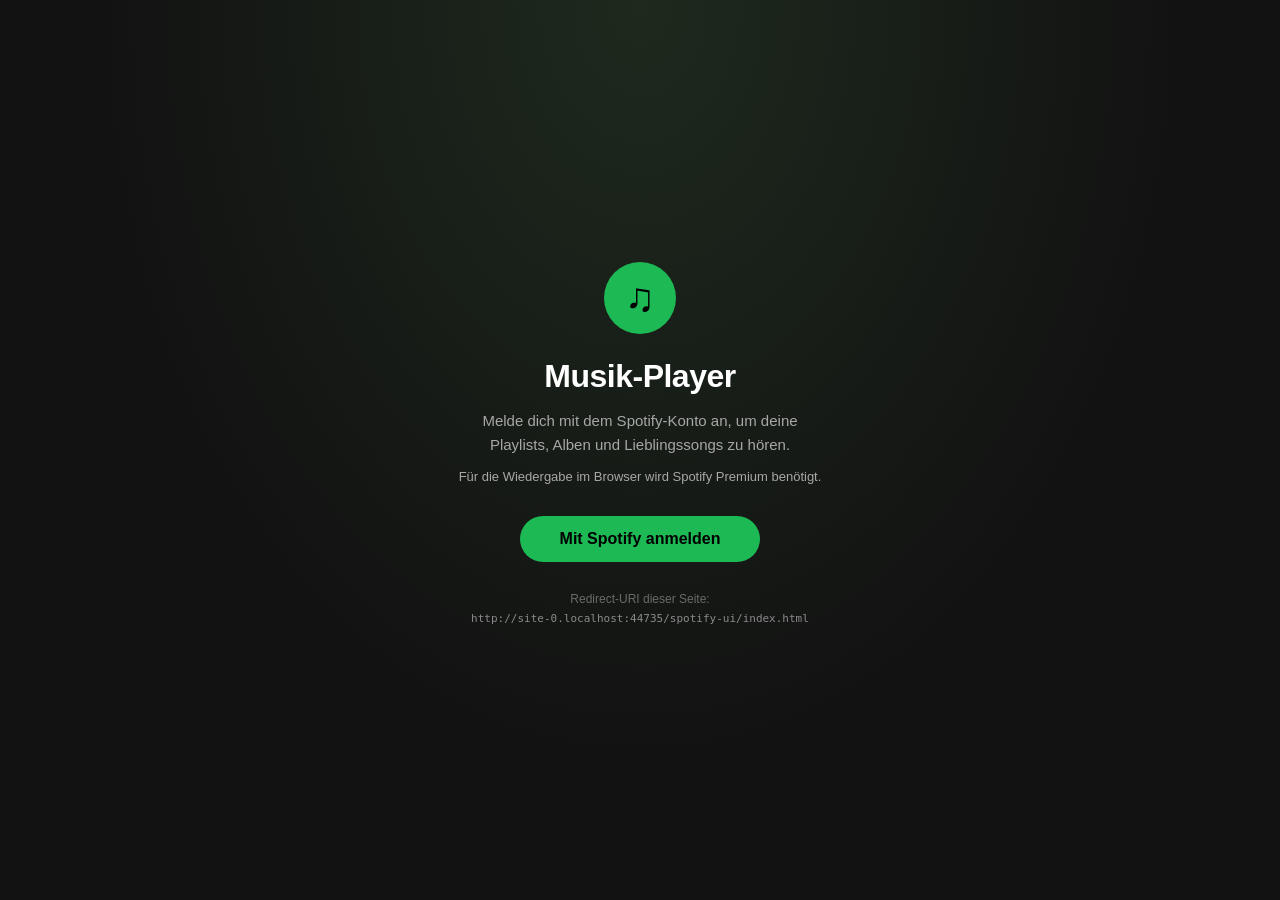
<file: spotify-ui/index.html>
<!DOCTYPE html>
<html lang="de">
<head>
<meta charset="UTF-8">
<meta name="viewport" content="width=device-width, initial-scale=1.0">
<title>Musik-Player</title>
<link rel="icon" href="data:image/svg+xml,%3Csvg xmlns='http://www.w3.org/2000/svg' viewBox='0 0 24 24'%3E%3Ccircle cx='12' cy='12' r='12' fill='%231db954'/%3E%3Ctext x='12' y='17' font-size='13' text-anchor='middle'%3E%E2%99%AB%3C/text%3E%3C/svg%3E">
<link rel="stylesheet" href="style.css">
</head>
<body>

<!-- ================= Login ================= -->
<div class="login-screen" id="loginScreen" hidden>
  <div class="login-box">
    <div class="login-logo"><span class="logo-icon">&#9835;</span></div>
    <h1>Musik-Player</h1>
    <p>Melde dich mit dem Spotify-Konto an, um deine Playlists,
       Alben und Lieblingssongs zu hören.</p>
    <p class="login-note">Für die Wiedergabe im Browser wird Spotify&nbsp;Premium benötigt.</p>
    <button class="login-btn" id="btnLogin">Mit Spotify anmelden</button>
    <p class="login-hint">Redirect-URI dieser Seite:<br><code id="redirectUriHint"></code></p>
  </div>
</div>

<!-- ================= App ================= -->
<div class="app" id="appRoot" hidden>

  <!-- ================= Sidebar ================= -->
  <aside class="sidebar">
    <div class="sidebar-logo">
      <span class="logo-icon">&#9835;</span>
      <span class="logo-text">Musik</span>
    </div>

    <nav class="sidebar-nav" aria-label="Hauptnavigation">
      <button class="nav-item is-active" data-view="home">
        <svg viewBox="0 0 24 24"><path d="M12 3 2.5 11h2.7v9h5.3v-6h3v6h5.3v-9h2.7L12 3z"/></svg>
        <span>Home</span>
      </button>
      <button class="nav-item" data-view="search">
        <svg viewBox="0 0 24 24"><path d="M10 2a8 8 0 1 0 4.9 14.3l5 5 1.4-1.4-5-5A8 8 0 0 0 10 2zm0 2a6 6 0 1 1 0 12 6 6 0 0 1 0-12z"/></svg>
        <span>Suche</span>
      </button>
      <button class="nav-item" data-view="library">
        <svg viewBox="0 0 24 24"><path d="M4 3h2v18H4V3zm5 0h2v18H9V3zm5 .8 6.8 16.6-1.9.8L12.2 4.6l1.8-.8z"/></svg>
        <span>Deine Bibliothek</span>
      </button>
      <button class="nav-item" data-view="playlists">
        <svg viewBox="0 0 24 24"><path d="M3 5h12v2H3V5zm0 4h12v2H3V9zm0 4h8v2H3v-2zm14-2v6.3a3 3 0 1 0 2 2.8V9h3V7h-5v4z"/></svg>
        <span>Playlists</span>
      </button>
      <button class="nav-item" data-view="albums">
        <svg viewBox="0 0 24 24"><path d="M12 2a10 10 0 1 0 0 20 10 10 0 0 0 0-20zm0 6a4 4 0 1 1 0 8 4 4 0 0 1 0-8zm0 2.5a1.5 1.5 0 1 0 0 3 1.5 1.5 0 0 0 0-3z"/></svg>
        <span>Gespeicherte Alben</span>
      </button>
    </nav>

    <div class="sidebar-divider"></div>

    <div class="sidebar-section-label">Meine Playlists</div>
    <div class="sidebar-playlists" id="sidebarPlaylists"></div>

    <div class="sidebar-footer">
      <button class="sidebar-logout" id="btnLogout" title="Abmelden">Abmelden</button>
    </div>
  </aside>

  <!-- ================= Main ================= -->
  <main class="main">
    <header class="topbar">
      <div class="topbar-nav">
        <button class="nav-btn" id="btnBack" title="Zurück" aria-label="Zurück" disabled>
          <svg viewBox="0 0 24 24"><path d="M15.5 4.5 8 12l7.5 7.5L14 21l-9-9 9-9 1.5 1.5z"/></svg>
        </button>
        <button class="nav-btn" id="btnForward" title="Vorwärts" aria-label="Vorwärts" disabled>
          <svg viewBox="0 0 24 24"><path d="M8.5 4.5 16 12l-7.5 7.5L10 21l9-9-9-9-1.5 1.5z"/></svg>
        </button>
      </div>
      <div class="topbar-search">
        <svg viewBox="0 0 24 24"><path d="M10 2a8 8 0 1 0 4.9 14.3l5 5 1.4-1.4-5-5A8 8 0 0 0 10 2zm0 2a6 6 0 1 1 0 12 6 6 0 0 1 0-12z"/></svg>
        <input type="text" id="searchInput" placeholder="Songs, Künstler, Alben oder Playlists suchen" autocomplete="off">
      </div>
    </header>

    <div class="toast" id="toast" hidden></div>

    <div class="content" id="content" tabindex="-1"></div>
  </main>

  <!-- ================= Queue panel ================= -->
  <aside class="queue-panel" id="queuePanel" aria-label="Warteschlange" hidden>
    <div class="queue-header">
      <h2>Als Nächstes</h2>
      <button class="icon-btn" id="btnCloseQueue" title="Schliessen" aria-label="Warteschlange schliessen">
        <svg viewBox="0 0 24 24"><path d="M6.4 5 12 10.6 17.6 5 19 6.4 13.4 12l5.6 5.6-1.4 1.4L12 13.4 6.4 19 5 17.6 10.6 12 5 6.4 6.4 5z"/></svg>
      </button>
    </div>
    <div class="queue-list" id="queueList"></div>
  </aside>

  <!-- ================= Player bar ================= -->
  <footer class="playerbar">

    <div class="player-now">
      <div class="player-cover" id="playerCover"></div>
      <div class="player-track">
        <div class="player-title" id="playerTitle">Keine Musik ausgewählt</div>
        <div class="player-artist" id="playerArtist">Wähle einen Song aus</div>
      </div>
      <button class="icon-btn heart-btn" id="btnFav" title="Zu Lieblingssongs" aria-label="Zu Lieblingssongs hinzufügen" hidden>
        <svg viewBox="0 0 24 24"><path d="M12 21s-7.5-4.7-10-9.2C.4 8.5 2.3 4.9 5.8 4.4c2-.3 4 .6 5.2 2.2l1 1.3 1-1.3c1.2-1.6 3.2-2.5 5.2-2.2 3.5.5 5.4 4.1 3.8 7.4C19.5 16.3 12 21 12 21z"/></svg>
      </button>
    </div>

    <div class="player-center">
      <div class="player-controls">
        <button class="ctrl-btn" id="btnPrev" title="Vorheriger Titel" aria-label="Vorheriger Titel">
          <svg viewBox="0 0 24 24"><path d="M6 5h2v14H6V5zm12 .7v12.6c0 .8-.9 1.3-1.6.9L7.5 13a1.1 1.1 0 0 1 0-1.9l8.9-6.3c.7-.5 1.6 0 1.6.9z"/></svg>
        </button>
        <button class="ctrl-btn play-btn" id="btnPlay" title="Abspielen" aria-label="Abspielen oder pausieren">
          <svg id="iconPlay" viewBox="0 0 24 24"><path d="M8 5.1v13.8c0 .9 1 1.4 1.7.9l10-6.9c.6-.4.6-1.4 0-1.8l-10-6.9C9 3.7 8 4.2 8 5.1z"/></svg>
          <svg id="iconPause" viewBox="0 0 24 24" style="display:none"><path d="M7 5h3.5v14H7V5zm6.5 0H17v14h-3.5V5z"/></svg>
        </button>
        <button class="ctrl-btn" id="btnNext" title="Nächster Titel" aria-label="Nächster Titel">
          <svg viewBox="0 0 24 24"><path d="M16 5h2v14h-2V5zM6 5.7v12.6c0 .8.9 1.3 1.6.9l8.9-6.2a1.1 1.1 0 0 0 0-1.9L7.6 4.8c-.7-.5-1.6 0-1.6.9z"/></svg>
        </button>
        <button class="ctrl-btn repeat-btn" id="btnRepeat" title="Wiederholen" aria-label="Wiederholen">
          <svg viewBox="0 0 24 24"><path d="M7 7h10v3l4-4-4-4v3H5v6h2V7zm10 10H7v-3l-4 4 4 4v-3h12v-6h-2v4z"/></svg>
          <span class="repeat-one" id="repeatOne" hidden>1</span>
        </button>
      </div>
      <div class="player-progress">
        <span class="time" id="timeCurrent">0:00</span>
        <div class="progress-bar" id="progressBar" role="slider" aria-label="Abspielposition">
          <div class="progress-fill" id="progressFill"></div>
        </div>
        <span class="time" id="timeTotal">0:00</span>
      </div>
    </div>

    <div class="player-right">
      <button class="icon-btn" id="btnQueue" title="Warteschlange" aria-label="Warteschlange anzeigen">
        <svg viewBox="0 0 24 24"><path d="M3 6h13v2H3V6zm0 5h13v2H3v-2zm0 5h8v2H3v-2zm16-4.7V5h2v9.3a3.2 3.2 0 1 1-2-3z"/></svg>
      </button>
      <button class="icon-btn" id="btnBluetooth" title="Bluetooth" aria-label="Bluetooth-Verbindung">
        <svg viewBox="0 0 24 24"><path d="M11 2h.9l5.3 5.3-4.6 4.7 4.6 4.7L11.9 22H11v-7.6L6.7 18.7 5.3 17.3 10.6 12 5.3 6.7l1.4-1.4L11 9.6V2zm2 3.9v3.7l1.9-1.9L13 5.9zm0 8.5v3.7l1.9-1.8-1.9-1.9z"/></svg>
      </button>
      <div class="volume">
        <svg viewBox="0 0 24 24" id="volumeIcon"><path d="M3 9v6h4l5 4.5v-15L7 9H3zm13.5 3a3.5 3.5 0 0 0-2-3.2v6.3a3.5 3.5 0 0 0 2-3.1zm-2-7.7v2.1a5.5 5.5 0 0 1 0 11.2v2.1a7.5 7.5 0 0 0 0-15.4z"/></svg>
        <input type="range" id="volumeSlider" min="0" max="100" value="70" aria-label="Lautstärke">
      </div>
    </div>

  </footer>

</div>

<!-- Bluetooth hint dialog -->
<div class="modal-backdrop" id="btModal" hidden>
  <div class="modal" role="dialog" aria-labelledby="btModalTitle">
    <h3 id="btModalTitle">Bluetooth</h3>
    <p id="btModalText">Bluetooth-Lautsprecher werden über die Systemeinstellungen des Geräts verbunden.</p>
    <button class="modal-btn" id="btnCloseModal">Verstanden</button>
  </div>
</div>

<script src="config.js"></script>
<script src="auth.js"></script>
<script src="api.js"></script>
<script src="app.js"></script>
</body>
</html>
</file>
<file: spotify-ui/style.css>
/* ============================================================
   Musik-Player — Spotify-inspiriertes Dark-Mode-UI
   Ruhig, reduziert, nur Musik.
   ============================================================ */

:root {
  --bg: #121212;
  --bg-sidebar: #000000;
  --bg-card: #181818;
  --bg-card-hover: #282828;
  --bg-player: #181818;
  --bg-elevated: #242424;
  --text: #ffffff;
  --text-muted: #a7a7a7;
  --accent: #1db954;
  --accent-bright: #1ed760;
  --border: #2a2a2a;
  --sidebar-width: 260px;
  --player-height: 96px;
  --radius: 8px;
}

* { margin: 0; padding: 0; box-sizing: border-box; }

/* display:flex auf Panels darf das hidden-Attribut nicht aushebeln */
[hidden] { display: none !important; }

html, body {
  height: 100%;
  overflow: hidden;
}

body {
  font-family: -apple-system, BlinkMacSystemFont, "Segoe UI", Roboto, Helvetica, Arial, sans-serif;
  background: var(--bg);
  color: var(--text);
  font-size: 15px;
  -webkit-font-smoothing: antialiased;
}

button {
  font-family: inherit;
  background: none;
  border: none;
  color: inherit;
  cursor: pointer;
}

svg { fill: currentColor; }

img { display: block; }

/* ============================================================
   Login
   ============================================================ */

.login-screen {
  position: fixed;
  inset: 0;
  display: flex;
  align-items: center;
  justify-content: center;
  background: radial-gradient(ellipse at 50% 0%, #1e2a1e 0%, var(--bg) 60%);
  z-index: 200;
}

.login-box {
  text-align: center;
  max-width: 440px;
  padding: 32px;
}

.login-logo { display: flex; justify-content: center; margin-bottom: 24px; }

.login-logo .logo-icon {
  width: 72px;
  height: 72px;
  font-size: 40px;
}

.login-box h1 {
  font-size: 32px;
  font-weight: 800;
  letter-spacing: -0.5px;
  margin-bottom: 14px;
}

.login-box p {
  color: var(--text-muted);
  font-size: 15px;
  line-height: 1.6;
  margin-bottom: 10px;
}

.login-note { font-size: 13px !important; }

.login-btn {
  margin-top: 18px;
  background: var(--accent);
  color: #000;
  font-size: 16px;
  font-weight: 700;
  padding: 14px 40px;
  border-radius: 28px;
  transition: transform 0.15s, background 0.15s;
}

.login-btn:hover {
  background: var(--accent-bright);
  transform: scale(1.03);
}

.login-hint {
  margin-top: 28px;
  font-size: 12px !important;
  color: #6a6a6a !important;
}

.login-hint code {
  font-size: 11px;
  color: #8a8a8a;
  word-break: break-all;
}

/* ============================================================
   Toast / Ladeanzeige
   ============================================================ */

.toast {
  position: fixed;
  left: 50%;
  bottom: calc(var(--player-height) + 20px);
  transform: translateX(-50%);
  background: var(--bg-elevated);
  color: var(--text);
  font-size: 14px;
  padding: 12px 22px;
  border-radius: 24px;
  box-shadow: 0 8px 32px rgba(0, 0, 0, 0.6);
  z-index: 90;
  max-width: min(560px, 90vw);
  text-align: center;
}

.toast.is-error {
  background: #5c1f1f;
  color: #ffd7d7;
}

.loading {
  padding: 64px 0;
  text-align: center;
  color: var(--text-muted);
}

.spinner {
  width: 36px;
  height: 36px;
  margin: 0 auto 16px;
  border: 3px solid #333;
  border-top-color: var(--accent);
  border-radius: 50%;
  animation: kp-spin 0.9s linear infinite;
}

@keyframes kp-spin { to { transform: rotate(360deg); } }

@media (prefers-reduced-motion: reduce) {
  .spinner { animation-duration: 2s; }
  .card-play, .login-btn, .detail-play { transition: none; }
}

/* ============================================================
   Layout
   ============================================================ */

.app {
  display: grid;
  grid-template-areas:
    "sidebar main"
    "player  player";
  grid-template-columns: var(--sidebar-width) 1fr;
  grid-template-rows: 1fr var(--player-height);
  height: 100vh;
}

/* ============================================================
   Sidebar
   ============================================================ */

.sidebar {
  grid-area: sidebar;
  background: var(--bg-sidebar);
  padding: 24px 12px;
  display: flex;
  flex-direction: column;
  overflow-y: auto;
}

.sidebar-logo {
  display: flex;
  align-items: center;
  gap: 10px;
  padding: 0 12px 24px;
  font-size: 22px;
  font-weight: 700;
  letter-spacing: -0.5px;
}

.logo-icon {
  display: inline-flex;
  align-items: center;
  justify-content: center;
  width: 36px;
  height: 36px;
  border-radius: 50%;
  background: var(--accent);
  color: #000;
  font-size: 20px;
}

.sidebar-nav {
  display: flex;
  flex-direction: column;
  gap: 4px;
}

.nav-item {
  display: flex;
  align-items: center;
  gap: 16px;
  padding: 10px 12px;
  border-radius: var(--radius);
  color: var(--text-muted);
  font-size: 15px;
  font-weight: 600;
  text-align: left;
  transition: color 0.15s, background 0.15s;
}

.nav-item svg {
  width: 24px;
  height: 24px;
  flex-shrink: 0;
}

.nav-item:hover { color: var(--text); }

.nav-item.is-active {
  color: var(--text);
  background: var(--bg-elevated);
}

.sidebar-divider {
  height: 1px;
  background: var(--border);
  margin: 20px 12px;
}

.sidebar-section-label {
  padding: 0 12px 10px;
  font-size: 12px;
  font-weight: 700;
  letter-spacing: 1.5px;
  text-transform: uppercase;
  color: var(--text-muted);
}

.sidebar-playlists {
  display: flex;
  flex-direction: column;
  gap: 2px;
}

.sidebar-playlist {
  display: flex;
  align-items: center;
  gap: 12px;
  padding: 8px 12px;
  border-radius: var(--radius);
  color: var(--text-muted);
  font-size: 14px;
  text-align: left;
  transition: color 0.15s, background 0.15s;
  overflow: hidden;
}

.sidebar-playlist:hover {
  color: var(--text);
  background: var(--bg-elevated);
}

.sidebar-playlist .mini-cover {
  width: 32px;
  height: 32px;
  border-radius: 4px;
  flex-shrink: 0;
  display: flex;
  align-items: center;
  justify-content: center;
  font-size: 16px;
  overflow: hidden;
  background: var(--bg-elevated);
  color: #555;
}

.sidebar-footer {
  margin-top: auto;
  padding: 16px 12px 4px;
}

.sidebar-logout {
  color: #6a6a6a;
  font-size: 13px;
  padding: 6px 0;
  transition: color 0.15s;
}

.sidebar-logout:hover { color: var(--text); }

.sidebar-playlist span {
  white-space: nowrap;
  overflow: hidden;
  text-overflow: ellipsis;
}

/* ============================================================
   Main area
   ============================================================ */

.main {
  grid-area: main;
  display: flex;
  flex-direction: column;
  overflow: hidden;
  background: linear-gradient(180deg, #1e1e1e 0%, var(--bg) 320px);
}

.topbar {
  display: flex;
  align-items: center;
  gap: 16px;
  padding: 16px 32px;
  flex-shrink: 0;
}

.topbar-nav {
  display: flex;
  gap: 8px;
}

.nav-btn {
  width: 36px;
  height: 36px;
  border-radius: 50%;
  background: rgba(0, 0, 0, 0.6);
  display: flex;
  align-items: center;
  justify-content: center;
  color: var(--text);
  transition: opacity 0.15s;
}

.nav-btn svg { width: 18px; height: 18px; }

.nav-btn:disabled {
  opacity: 0.35;
  cursor: default;
}

.nav-btn:not(:disabled):hover { background: rgba(0, 0, 0, 0.85); }

.topbar-search {
  display: flex;
  align-items: center;
  gap: 10px;
  background: #242424;
  border: 1px solid transparent;
  border-radius: 24px;
  padding: 0 16px;
  height: 44px;
  width: min(420px, 50%);
  transition: border-color 0.15s, background 0.15s;
}

.topbar-search:focus-within {
  background: #2a2a2a;
  border-color: #555;
}

.topbar-search svg {
  width: 20px;
  height: 20px;
  color: var(--text-muted);
  flex-shrink: 0;
}

.topbar-search input {
  flex: 1;
  background: none;
  border: none;
  outline: none;
  color: var(--text);
  font-size: 14px;
}

.topbar-search input::placeholder { color: var(--text-muted); }

.content {
  flex: 1;
  overflow-y: auto;
  padding: 8px 32px 40px;
  outline: none;
}

/* ---------- Sections & cards ---------- */

.section { margin-bottom: 40px; }

.section-header {
  display: flex;
  align-items: baseline;
  justify-content: space-between;
  margin-bottom: 18px;
}

.section-title {
  font-size: 22px;
  font-weight: 700;
  letter-spacing: -0.3px;
}

.card-grid {
  display: grid;
  grid-template-columns: repeat(auto-fill, minmax(190px, 1fr));
  gap: 24px;
}

.card {
  background: var(--bg-card);
  border-radius: var(--radius);
  padding: 16px;
  text-align: left;
  transition: background 0.2s;
  position: relative;
}

.card:hover { background: var(--bg-card-hover); }

.card-open {
  display: block;
  width: 100%;
  text-align: left;
}

.card-cover {
  width: 100%;
  aspect-ratio: 1;
  border-radius: 6px;
  margin-bottom: 14px;
  display: flex;
  align-items: center;
  justify-content: center;
  font-size: 52px;
  box-shadow: 0 8px 24px rgba(0, 0, 0, 0.5);
  overflow: hidden;
  background: var(--bg-elevated);
}

.card-cover img,
.detail-cover img,
.player-cover img,
.mini-cover img,
.track-cover img {
  width: 100%;
  height: 100%;
  object-fit: cover;
}

.card-cover.is-round,
.detail-cover.is-round { border-radius: 50%; }

.card-cover.is-empty,
.detail-cover.is-empty { color: #555; }

.card-title {
  font-size: 15px;
  font-weight: 700;
  white-space: nowrap;
  overflow: hidden;
  text-overflow: ellipsis;
  margin-bottom: 5px;
}

.card-sub {
  font-size: 13px;
  color: var(--text-muted);
  white-space: nowrap;
  overflow: hidden;
  text-overflow: ellipsis;
}

.card-play {
  position: absolute;
  right: 24px;
  bottom: 84px;
  width: 48px;
  height: 48px;
  border-radius: 50%;
  background: var(--accent);
  color: #000;
  display: flex;
  align-items: center;
  justify-content: center;
  opacity: 0;
  transform: translateY(8px);
  transition: opacity 0.2s, transform 0.2s;
  box-shadow: 0 8px 16px rgba(0, 0, 0, 0.4);
}

.card-play svg { width: 22px; height: 22px; }

.card:hover .card-play {
  opacity: 1;
  transform: translateY(0);
}

.card-play:hover {
  background: var(--accent-bright);
  transform: scale(1.05);
}

/* ---------- Detail view (playlist / album) ---------- */

.detail-header {
  display: flex;
  align-items: flex-end;
  gap: 28px;
  padding: 24px 0 32px;
}

.detail-cover {
  width: 200px;
  height: 200px;
  border-radius: 8px;
  flex-shrink: 0;
  display: flex;
  align-items: center;
  justify-content: center;
  font-size: 84px;
  box-shadow: 0 16px 48px rgba(0, 0, 0, 0.6);
  overflow: hidden;
  background: var(--bg-elevated);
}

.detail-kind {
  font-size: 12px;
  font-weight: 700;
  letter-spacing: 1.5px;
  text-transform: uppercase;
  color: var(--text-muted);
  margin-bottom: 10px;
}

.detail-title {
  font-size: 44px;
  font-weight: 800;
  letter-spacing: -1px;
  margin-bottom: 12px;
  line-height: 1.1;
}

.detail-sub {
  font-size: 14px;
  color: var(--text-muted);
}

.detail-play {
  margin: 8px 0 24px;
  display: inline-flex;
  align-items: center;
  gap: 10px;
  background: var(--accent);
  color: #000;
  font-size: 15px;
  font-weight: 700;
  padding: 12px 32px;
  border-radius: 28px;
  transition: transform 0.15s, background 0.15s;
}

.detail-play:hover {
  background: var(--accent-bright);
  transform: scale(1.03);
}

.detail-play svg { width: 20px; height: 20px; }

/* ---------- Track list ---------- */

.track-list { display: flex; flex-direction: column; }

.track-row {
  display: grid;
  grid-template-columns: 28px 40px 1fr auto 52px;
  align-items: center;
  gap: 14px;
  padding: 8px 16px;
  border-radius: 6px;
  text-align: left;
  transition: background 0.15s;
  cursor: pointer;
}

.track-cover {
  width: 40px;
  height: 40px;
  border-radius: 4px;
  overflow: hidden;
  background: var(--bg-elevated);
  display: flex;
  align-items: center;
  justify-content: center;
  color: #555;
  font-size: 18px;
}

.track-row:hover { background: rgba(255, 255, 255, 0.08); }

.track-num {
  color: var(--text-muted);
  font-size: 14px;
  text-align: center;
}

.track-row.is-current .track-num,
.track-row.is-current .track-name { color: var(--accent-bright); }

.track-main { overflow: hidden; }

.track-name {
  font-size: 15px;
  font-weight: 500;
  white-space: nowrap;
  overflow: hidden;
  text-overflow: ellipsis;
}

.track-artist {
  font-size: 13px;
  color: var(--text-muted);
  white-space: nowrap;
  overflow: hidden;
  text-overflow: ellipsis;
  margin-top: 2px;
}

.track-fav {
  width: 32px;
  height: 32px;
  border-radius: 50%;
  display: flex;
  align-items: center;
  justify-content: center;
  color: var(--text-muted);
  opacity: 0;
  transition: opacity 0.15s, color 0.15s;
}

.track-fav svg { width: 17px; height: 17px; }

.track-row:hover .track-fav { opacity: 1; }

.track-fav.is-fav {
  opacity: 1;
  color: var(--accent-bright);
}

.track-time {
  color: var(--text-muted);
  font-size: 14px;
  text-align: right;
  font-variant-numeric: tabular-nums;
}

/* ---------- Search / empty states ---------- */

.empty-state {
  padding: 64px 0;
  text-align: center;
  color: var(--text-muted);
}

.empty-state .big { font-size: 48px; margin-bottom: 16px; }

.empty-state h3 {
  color: var(--text);
  font-size: 20px;
  margin-bottom: 8px;
}

/* ============================================================
   Queue panel
   ============================================================ */

.queue-panel {
  position: fixed;
  top: 0;
  right: 0;
  bottom: var(--player-height);
  width: 340px;
  background: var(--bg-sidebar);
  border-left: 1px solid var(--border);
  z-index: 40;
  display: flex;
  flex-direction: column;
  box-shadow: -16px 0 40px rgba(0, 0, 0, 0.5);
}

.queue-header {
  display: flex;
  align-items: center;
  justify-content: space-between;
  padding: 20px 20px 12px;
}

.queue-header h2 { font-size: 17px; }

.queue-list {
  flex: 1;
  overflow-y: auto;
  padding: 0 8px 16px;
}

.queue-item {
  display: flex;
  align-items: center;
  gap: 12px;
  width: 100%;
  padding: 8px 12px;
  border-radius: 6px;
  text-align: left;
  transition: background 0.15s;
}

.queue-item:hover { background: var(--bg-elevated); }

.queue-item .mini-cover {
  width: 40px;
  height: 40px;
  border-radius: 4px;
  flex-shrink: 0;
  display: flex;
  align-items: center;
  justify-content: center;
  font-size: 18px;
  overflow: hidden;
  background: var(--bg-elevated);
  color: #555;
}

.queue-item-main { overflow: hidden; }

.queue-item .q-title {
  font-size: 14px;
  font-weight: 500;
  white-space: nowrap;
  overflow: hidden;
  text-overflow: ellipsis;
}

.queue-item .q-artist {
  font-size: 12px;
  color: var(--text-muted);
  white-space: nowrap;
  overflow: hidden;
  text-overflow: ellipsis;
}

.queue-item.is-current .q-title { color: var(--accent-bright); }

/* ============================================================
   Player bar
   ============================================================ */

.playerbar {
  grid-area: player;
  background: var(--bg-player);
  border-top: 1px solid var(--border);
  display: grid;
  grid-template-columns: 1fr auto 1fr;
  align-items: center;
  padding: 0 20px;
  gap: 16px;
  z-index: 50;
}

/* ---- left: now playing ---- */

.player-now {
  display: flex;
  align-items: center;
  gap: 14px;
  min-width: 0;
}

.player-cover {
  width: 58px;
  height: 58px;
  border-radius: 6px;
  background: var(--bg-elevated);
  flex-shrink: 0;
  display: flex;
  align-items: center;
  justify-content: center;
  font-size: 26px;
  overflow: hidden;
  color: #555;
}

.player-track { min-width: 0; }

.player-title {
  font-size: 14px;
  font-weight: 600;
  white-space: nowrap;
  overflow: hidden;
  text-overflow: ellipsis;
}

.player-artist {
  font-size: 12px;
  color: var(--text-muted);
  white-space: nowrap;
  overflow: hidden;
  text-overflow: ellipsis;
  margin-top: 3px;
}

.heart-btn { color: var(--text-muted); }
.heart-btn.is-fav { color: var(--accent-bright); }

/* ---- centre: controls ---- */

.player-center {
  display: flex;
  flex-direction: column;
  align-items: center;
  gap: 8px;
  width: min(560px, 42vw);
}

.player-controls {
  display: flex;
  align-items: center;
  gap: 22px;
}

.ctrl-btn {
  width: 34px;
  height: 34px;
  display: flex;
  align-items: center;
  justify-content: center;
  color: var(--text-muted);
  transition: color 0.15s, transform 0.1s;
  position: relative;
}

.ctrl-btn svg { width: 22px; height: 22px; }

.ctrl-btn:hover { color: var(--text); }

.play-btn {
  width: 44px;
  height: 44px;
  border-radius: 50%;
  background: var(--text);
  color: #000;
}

.play-btn svg { width: 20px; height: 20px; }

.play-btn:hover {
  color: #000;
  transform: scale(1.06);
}

.repeat-btn.is-on { color: var(--accent-bright); }

.repeat-one {
  position: absolute;
  top: 1px;
  right: 1px;
  font-size: 9px;
  font-weight: 800;
  background: var(--accent-bright);
  color: #000;
  width: 13px;
  height: 13px;
  border-radius: 50%;
  display: flex;
  align-items: center;
  justify-content: center;
}

.player-progress {
  display: flex;
  align-items: center;
  gap: 10px;
  width: 100%;
}

.time {
  font-size: 12px;
  color: var(--text-muted);
  font-variant-numeric: tabular-nums;
  min-width: 40px;
}

.time:last-child { text-align: right; }

.progress-bar {
  flex: 1;
  height: 4px;
  background: #4d4d4d;
  border-radius: 2px;
  cursor: pointer;
  position: relative;
}

.progress-bar:hover { height: 6px; }

.progress-fill {
  height: 100%;
  width: 0%;
  background: var(--text);
  border-radius: 2px;
}

.progress-bar:hover .progress-fill { background: var(--accent-bright); }

/* ---- right: technical controls ---- */

.player-right {
  display: flex;
  align-items: center;
  justify-content: flex-end;
  gap: 6px;
}

.icon-btn {
  width: 36px;
  height: 36px;
  display: flex;
  align-items: center;
  justify-content: center;
  border-radius: 50%;
  color: var(--text-muted);
  transition: color 0.15s;
}

.icon-btn svg { width: 19px; height: 19px; }

.icon-btn:hover { color: var(--text); }

.icon-btn.is-on { color: var(--accent-bright); }

.volume {
  display: flex;
  align-items: center;
  gap: 8px;
  margin-left: 6px;
}

.volume svg {
  width: 19px;
  height: 19px;
  color: var(--text-muted);
  flex-shrink: 0;
}

.volume input[type="range"] {
  -webkit-appearance: none;
  appearance: none;
  width: 110px;
  height: 4px;
  border-radius: 2px;
  background: #4d4d4d;
  outline: none;
  cursor: pointer;
}

.volume input[type="range"]::-webkit-slider-thumb {
  -webkit-appearance: none;
  appearance: none;
  width: 12px;
  height: 12px;
  border-radius: 50%;
  background: var(--text);
}

.volume input[type="range"]::-moz-range-thumb {
  width: 12px;
  height: 12px;
  border: none;
  border-radius: 50%;
  background: var(--text);
}

/* ============================================================
   Modal
   ============================================================ */

.modal-backdrop {
  position: fixed;
  inset: 0;
  background: rgba(0, 0, 0, 0.7);
  display: flex;
  align-items: center;
  justify-content: center;
  z-index: 100;
}

.modal {
  background: var(--bg-elevated);
  border-radius: 12px;
  padding: 32px;
  max-width: 420px;
  text-align: center;
  box-shadow: 0 24px 64px rgba(0, 0, 0, 0.6);
}

.modal h3 { font-size: 20px; margin-bottom: 12px; }

.modal p {
  color: var(--text-muted);
  font-size: 14px;
  line-height: 1.6;
  margin-bottom: 24px;
}

.modal-btn {
  background: var(--accent);
  color: #000;
  font-weight: 700;
  font-size: 14px;
  padding: 11px 32px;
  border-radius: 24px;
  transition: background 0.15s;
}

.modal-btn:hover { background: var(--accent-bright); }

/* ============================================================
   Scrollbars
   ============================================================ */

::-webkit-scrollbar { width: 12px; }
::-webkit-scrollbar-track { background: transparent; }
::-webkit-scrollbar-thumb {
  background: #4d4d4d;
  border-radius: 6px;
  border: 3px solid transparent;
  background-clip: content-box;
}
::-webkit-scrollbar-thumb:hover { background-color: #6d6d6d; }

/* ============================================================
   Smaller screens
   ============================================================ */

@media (max-width: 900px) {
  :root { --sidebar-width: 76px; }
  .logo-text,
  .nav-item span,
  .sidebar-section-label,
  .sidebar-playlist span { display: none; }
  .sidebar-logo { justify-content: center; padding-left: 0; padding-right: 0; }
  .nav-item, .sidebar-playlist { justify-content: center; }
  .player-center { width: 40vw; }
  .volume input[type="range"] { width: 70px; }
}
</file>
